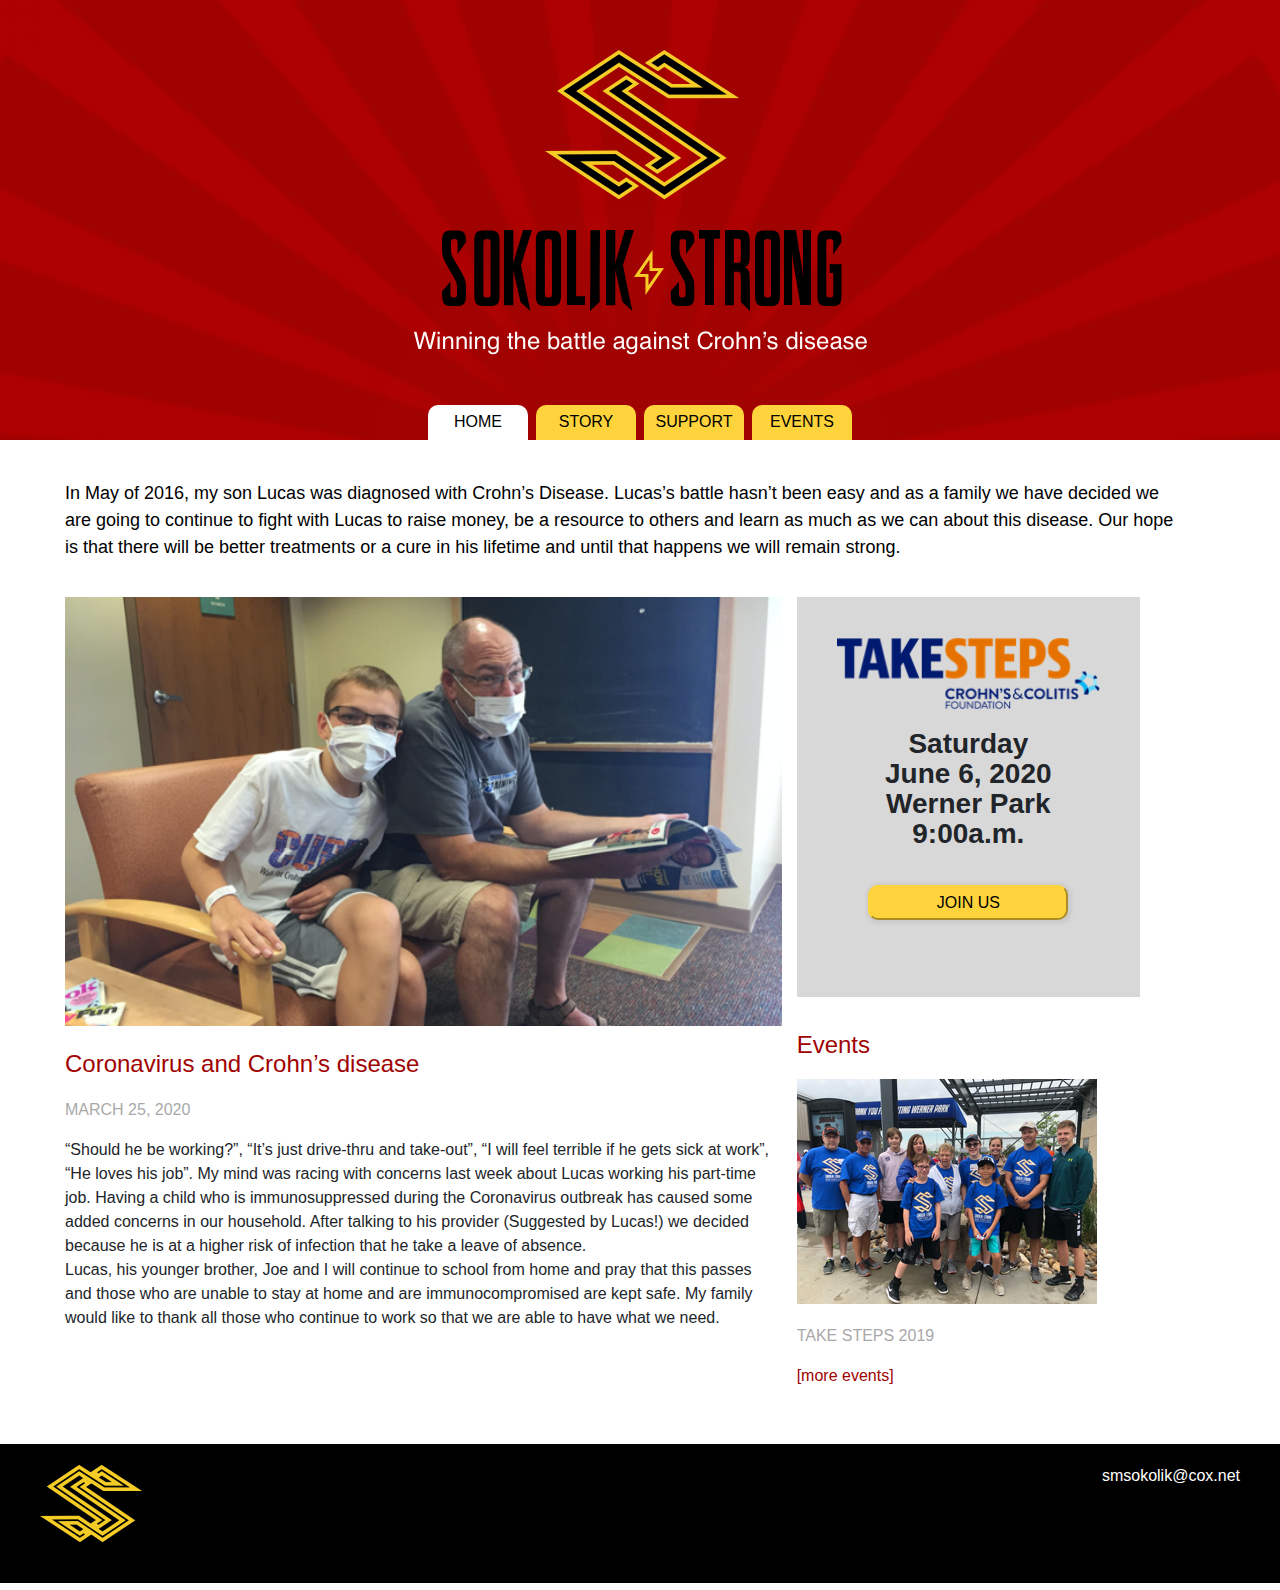
<file: index.html>
<!DOCTYPE html>
<html lang="en">
<head>
    <meta charset="UTF-8">
    <meta name="viewport" content="width=device-width, initial-scale=1.0">
    <meta http-equiv="X-UA-Compatible" content="ie=edge">
    <meta name="viewport" content="width=device-width, initial-scale=1, shrink-to-fit=no">
    <title>Document</title>
    <link rel="stylesheet" href="https://maxcdn.bootstrapcdn.com/bootstrap/4.0.0/css/bootstrap.min.css" integrity="sha384-Gn5384xqQ1aoWXA+058RXPxPg6fy4IWvTNh0E263XmFcJlSAwiGgFAW/dAiS6JXm" crossorigin="anonymous">
    <link rel="stylesheet" href="style.css">
    
</head>
<body>
    <div class="bg-img">
        <img class="logo" src="images/logotag.png" alt="Sokolik Strong logo">
          <div class="container">
            <a href="index.html" class="active navbutton">HOME</a>
            <a href="story.html" class="navbutton">STORY</a>
            <a href="support.html" class="navbutton">SUPPORT</a>
            <a href="events.html" class="navbutton">EVENTS</a>
            
          </div>
        </div>
      </div>

      <main class="container-fluid">
          <div class="row">

          <section class="profile row col-12">
            <p>In May of 2016, my son Lucas was diagnosed with Crohn’s Disease. Lucas’s battle hasn’t been easy and as a family we have decided we are going to continue to fight with Lucas to raise money, be a resource to others and learn as much as we can about this disease. Our hope is that there will be better treatments or a cure in his lifetime and until that happens we will remain strong. </p>
          </section>  

          <section class="content row col-12">

            <section class="row col-12 col-md-8 col-lg-8">
              <div>
                  <img src="./images/masks.png" alt="Lucas mask" class="responsive">
                  <p class="redtext">Coronavirus and Crohn’s disease</p>
                  <p class="graytext">MARCH 25, 2020</p>
                  <p>“Should he be working?”, “It’s just drive-thru and take-out”, “I will feel terrible if he gets sick at work”, “He loves his job”. My mind was racing with concerns last week about Lucas working his part-time job.  Having a child who is immunosuppressed during the Coronavirus outbreak has caused some added concerns in our household. After talking to his provider (Suggested by Lucas!) we decided because he is at a higher risk of infection that he take a leave of absence.<br>Lucas, his younger brother, Joe and I will continue to school from home and pray that this passes and those who are unable to stay at home and are immunocompromised are kept safe. My family would like to thank all those who continue to work so that we are able to have what we need. </p>
                </div>
            </section>     

          <section class="row col-12 col-md-4 col-lg-4">
                
              <section class="eventbox col-12">
                <div>
                <img src="./images/takestepslogo.png" alt="Take Steps logo" class="responsive">
                <p>Saturday<br>June 6, 2020<br>
                  Werner Park<br>
                  9:00a.m.
                </p>
                <a href="support.html"><button class="yellowbutton shadow">JOIN US</button></a>
                </div>
              </section>

              <section>
              <div class="col-12">
                  <p class="redtext">Events</p>
                  <img src="./images/event1.png" alt="Take Steps 2019" class="responsive">
                  <p class="graytext">TAKE STEPS 2019</p>
                  <a href="events.html"><p class="redlink">[more events]</p>
              </div>
              </section>

            </section>  

          </section>
        </div>
      </main>

      <div class="footer">
        <div id="element1">
          <a href="index.html"><img src="images/footerlogo.png" alt="Sokolik Strong logo"></a>
        </div>
        <div id="element2">
          <p><a class="emaillink" href="mailto:smsokolik@cox.net">smsokolik@cox.net</p>
        </div>
       
      </div>

      


    
    <script src="https://code.jquery.com/jquery-3.2.1.slim.min.js" integrity="sha384-KJ3o2DKtIkvYIK3UENzmM7KCkRr/rE9/Qpg6aAZGJwFDMVNA/GpGFF93hXpG5KkN" crossorigin="anonymous"></script>
    <script src="https://cdnjs.cloudflare.com/ajax/libs/popper.js/1.12.9/umd/popper.min.js" integrity="sha384-ApNbgh9B+Y1QKtv3Rn7W3mgPxhU9K/ScQsAP7hUibX39j7fakFPskvXusvfa0b4Q" crossorigin="anonymous"></script>
    <script src="https://maxcdn.bootstrapcdn.com/bootstrap/4.0.0/js/bootstrap.min.js" integrity="sha384-JZR6Spejh4U02d8jOt6vLEHfe/JQGiRRSQQxSfFWpi1MquVdAyjUar5+76PVCmYl" crossorigin="anonymous"></script>    
</body>
</html>
</file>
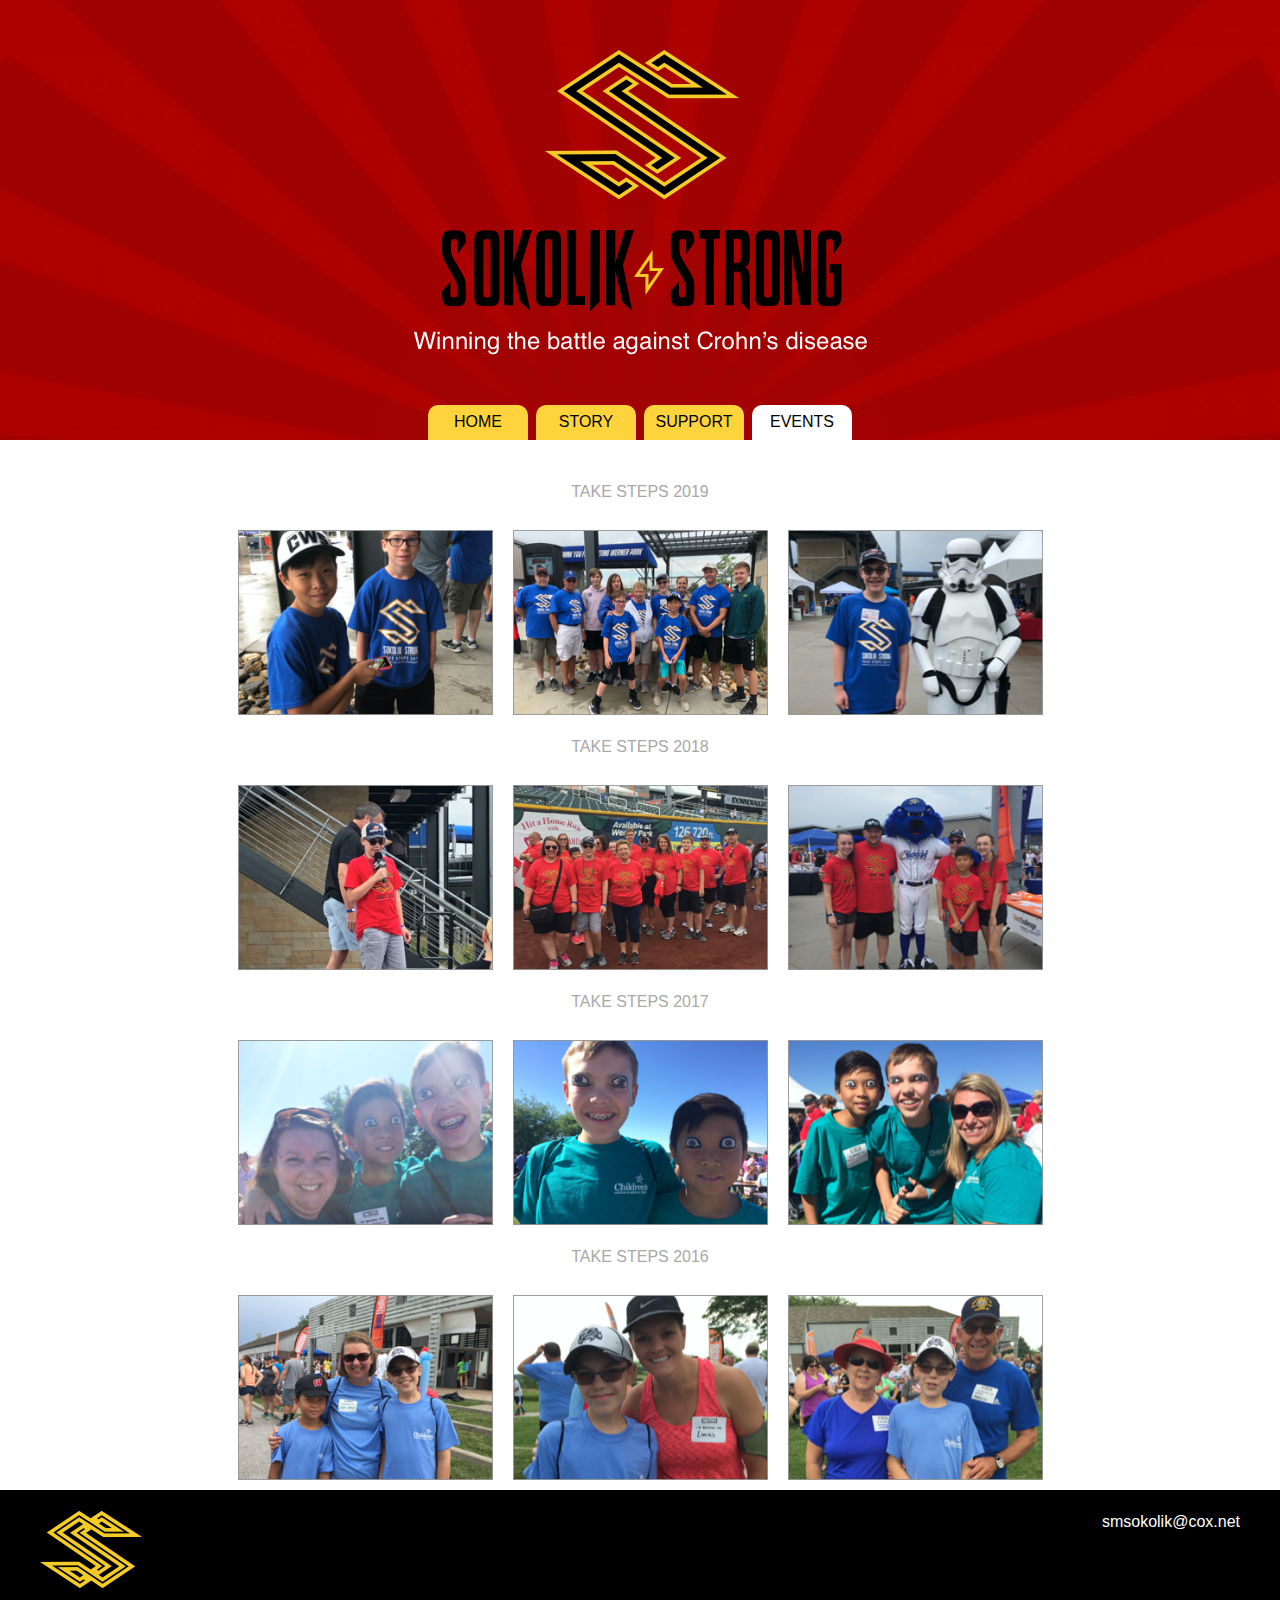
<file: events.html>
<!DOCTYPE html>
<html lang="en">
<head>
    <meta charset="UTF-8">
    <meta name="viewport" content="width=device-width, initial-scale=1.0">
    <meta http-equiv="X-UA-Compatible" content="ie=edge">
    <meta name="viewport" content="width=device-width, initial-scale=1, shrink-to-fit=no">
    <title>Document</title>
    <link rel="stylesheet" href="https://maxcdn.bootstrapcdn.com/bootstrap/4.0.0/css/bootstrap.min.css" integrity="sha384-Gn5384xqQ1aoWXA+058RXPxPg6fy4IWvTNh0E263XmFcJlSAwiGgFAW/dAiS6JXm" crossorigin="anonymous">
    <link rel="stylesheet" href="style.css">
    
</head>
<body>
    <div class="bg-img">
        <img class="logo" src="images/logotag.png" alt="Sokolik Strong logo">
          <div class="container">
            <a href="index.html" class="navbutton">HOME</a>
            <a href="story.html" class="navbutton">STORY</a>
            <a href="support.html" class="navbutton">SUPPORT</a>
            <a href="events.html" class="active navbutton">EVENTS</a>
            
          </div>
        </div>
      </div>

      <main class="container-fluid justify-content-center">
          <div class="row justify-content-center"> 

          <section class="eventcontent justify-content-center row col-12">
            <p class="eventhead">TAKE STEPS 2019</p>
            <section class="row justify-content-center col-12">
              <div class="row col-12 col-md-3 col-lg-3">
                  <img src="./images/ts20191.png" alt="Take Steps logo" class="eventimg responsive">
              </div>
              <div class="row col-12 col-md-3 col-lg-3">
                <img src="./images/ts20192.png" alt="Take Steps logo" class="eventimg responsive">
            </div>
            <div class="row col-12 col-md-3 col-lg-3">
                <img src="./images/ts20193.png" alt="Take Steps logo" class="eventimg responsive">
            </div>
            </section> 
            <p class="eventhead">TAKE STEPS 2018</p>
            <section class="row justify-content-center col-12">
                <div class="row col-12 col-md-3 col-lg-3">
                    <img src="./images/ts20181.png" alt="Take Steps logo" class="eventimg responsive">
                </div>
                <div class="row col-12 col-md-3 col-lg-3">
                  <img src="./images/ts20182.png" alt="Take Steps logo" class="eventimg responsive">
              </div>
              <div class="row col-12 col-md-3 col-lg-3">
                  <img src="./images/ts20183.png" alt="Take Steps logo" class="eventimg responsive">
              </div>
              </section> 
              <p class="eventhead">TAKE STEPS 2017</p>
              <section class="row justify-content-center col-12">
                <div class="row col-12 col-md-3 col-lg-3">
                    <img src="./images/ts20171.png" alt="Take Steps logo" class="eventimg responsive">
                </div>
                <div class="row col-12 col-md-3 col-lg-3">
                  <img src="./images/ts20172.png" alt="Take Steps logo" class="eventimg responsive">
              </div>
              <div class="row col-12 col-md-3 col-lg-3">
                  <img src="./images/ts20173.png" alt="Take Steps logo" class="eventimg responsive">
              </div>
              </section> 
              <p class="eventhead">TAKE STEPS 2016</p>
              <section class="row justify-content-center col-12">
                <div class="row col-12 col-md-3 col-lg-3">
                    <img src="./images/ts20161.png" alt="Take Steps logo" class="eventimg responsive">
                </div>
                <div class="row col-12 col-md-3 col-lg-3">
                  <img src="./images/ts20162.png" alt="Take Steps logo" class="eventimg responsive">
              </div>
              <div class="row col-12 col-md-3 col-lg-3">
                  <img src="./images/ts20163.png" alt="Take Steps logo" class="eventimg responsive">
              </div>
              </section> 


            </section>  
        </div>
      </main>

      <div class="footer">
        <div id="element1">
          <a href="index.html"><img src="images/footerlogo.png" alt="Sokolik Strong logo"></a>
        </div>
        <div id="element2">
          <p><a class="emaillink" href="mailto:smsokolik@cox.net">smsokolik@cox.net</p>
        </div>
       
      </div>

      


    
    <script src="https://code.jquery.com/jquery-3.2.1.slim.min.js" integrity="sha384-KJ3o2DKtIkvYIK3UENzmM7KCkRr/rE9/Qpg6aAZGJwFDMVNA/GpGFF93hXpG5KkN" crossorigin="anonymous"></script>
    <script src="https://cdnjs.cloudflare.com/ajax/libs/popper.js/1.12.9/umd/popper.min.js" integrity="sha384-ApNbgh9B+Y1QKtv3Rn7W3mgPxhU9K/ScQsAP7hUibX39j7fakFPskvXusvfa0b4Q" crossorigin="anonymous"></script>
    <script src="https://maxcdn.bootstrapcdn.com/bootstrap/4.0.0/js/bootstrap.min.js" integrity="sha384-JZR6Spejh4U02d8jOt6vLEHfe/JQGiRRSQQxSfFWpi1MquVdAyjUar5+76PVCmYl" crossorigin="anonymous"></script>    
</body>
</html>
</file>
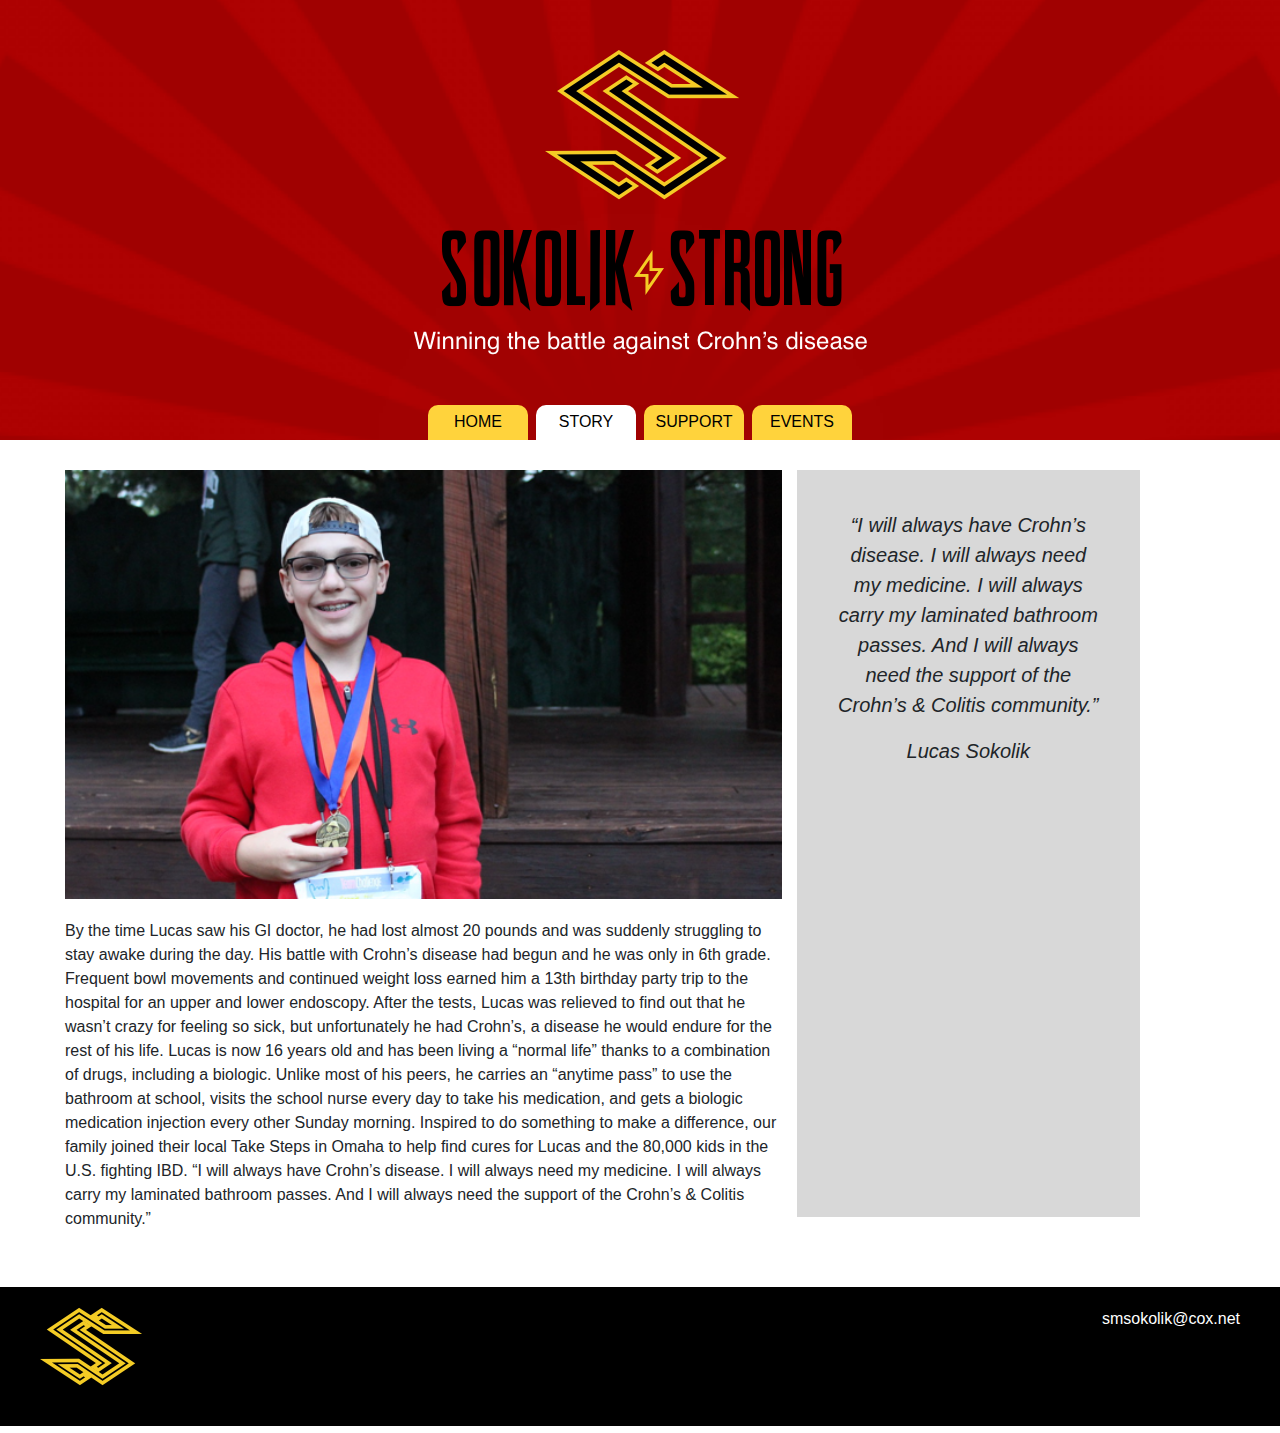
<file: story.html>
<!DOCTYPE html>
<html lang="en">
<head>
    <meta charset="UTF-8">
    <meta name="viewport" content="width=device-width, initial-scale=1.0">
    <meta http-equiv="X-UA-Compatible" content="ie=edge">
    <meta name="viewport" content="width=device-width, initial-scale=1, shrink-to-fit=no">
    <title>Document</title>
    <link rel="stylesheet" href="https://maxcdn.bootstrapcdn.com/bootstrap/4.0.0/css/bootstrap.min.css" integrity="sha384-Gn5384xqQ1aoWXA+058RXPxPg6fy4IWvTNh0E263XmFcJlSAwiGgFAW/dAiS6JXm" crossorigin="anonymous">
    <link rel="stylesheet" href="style.css">
    
</head>
<body>
    <div class="bg-img">
        <img class="logo" src="images/logotag.png" alt="Sokolik Strong logo">
          <div class="container">
            <a href="index.html" class="navbutton">HOME</a>
            <a href="story.html" class="active navbutton">STORY</a>
            <a href="support.html" class="navbutton">SUPPORT</a>
            <a href="events.html" class="navbutton">EVENTS</a>
            
          </div>
        </div>
      </div>

      <main class="container-fluid">
          <div class="row"> 

          <section class="storycontent row col-12">

            <section class="row col-12 col-md-12 col-lg-8">
              <div>
                  <img src="./images/story.png" alt="Lucas medals" class="responsive">
                  
                  <p>By the time Lucas saw his GI doctor, he had lost almost 20 pounds and was suddenly struggling to stay awake during the day. His battle with Crohn’s disease had begun and he was only in 6th grade. Frequent bowl movements and continued weight loss earned him a 13th birthday party trip to the hospital for an upper and lower endoscopy. After the tests, Lucas was relieved to find out that he wasn’t crazy for feeling so sick, but unfortunately he had Crohn’s, a disease he would endure for the rest of his life. Lucas is now 16 years old and has been living a “normal life” thanks to a combination of drugs, including a biologic. Unlike most of his peers, he carries an “anytime pass” to use the bathroom at school, visits the school nurse every day to take his medication, and gets a biologic medication injection every other Sunday morning. Inspired to do something to make a difference, our family joined their local Take Steps in Omaha to help find cures for Lucas and the 80,000 kids in the U.S. fighting IBD. “I will always have Crohn’s disease. I will always need my medicine. I will always carry my laminated bathroom passes. And I will always need the support of the Crohn’s & Colitis community.” </p>
                </div>
            </section>     

          <section class="row col-12 col-md-12 col-lg-4">
                
              <section class="quotebox col-12">
                <div>
                <p>“I will always have Crohn’s disease. I will always need my medicine. I will always carry my laminated bathroom passes. And I will always need the support of the Crohn’s & Colitis community.”
                </p>
                <p>Lucas Sokolik</p>
                </div>
              </section>

            </section>  

          </section>
        </div>
      </main>

      <div class="footer">
        <div id="element1">
          <a href="index.html"><img src="images/footerlogo.png" alt="Sokolik Strong logo"></a>
        </div>
        <div id="element2">
          <p><a class="emaillink" href="mailto:smsokolik@cox.net">smsokolik@cox.net</p>
        </div>
       
      </div>

      


    
    <script src="https://code.jquery.com/jquery-3.2.1.slim.min.js" integrity="sha384-KJ3o2DKtIkvYIK3UENzmM7KCkRr/rE9/Qpg6aAZGJwFDMVNA/GpGFF93hXpG5KkN" crossorigin="anonymous"></script>
    <script src="https://cdnjs.cloudflare.com/ajax/libs/popper.js/1.12.9/umd/popper.min.js" integrity="sha384-ApNbgh9B+Y1QKtv3Rn7W3mgPxhU9K/ScQsAP7hUibX39j7fakFPskvXusvfa0b4Q" crossorigin="anonymous"></script>
    <script src="https://maxcdn.bootstrapcdn.com/bootstrap/4.0.0/js/bootstrap.min.js" integrity="sha384-JZR6Spejh4U02d8jOt6vLEHfe/JQGiRRSQQxSfFWpi1MquVdAyjUar5+76PVCmYl" crossorigin="anonymous"></script>    
</body>
</html>
</file>
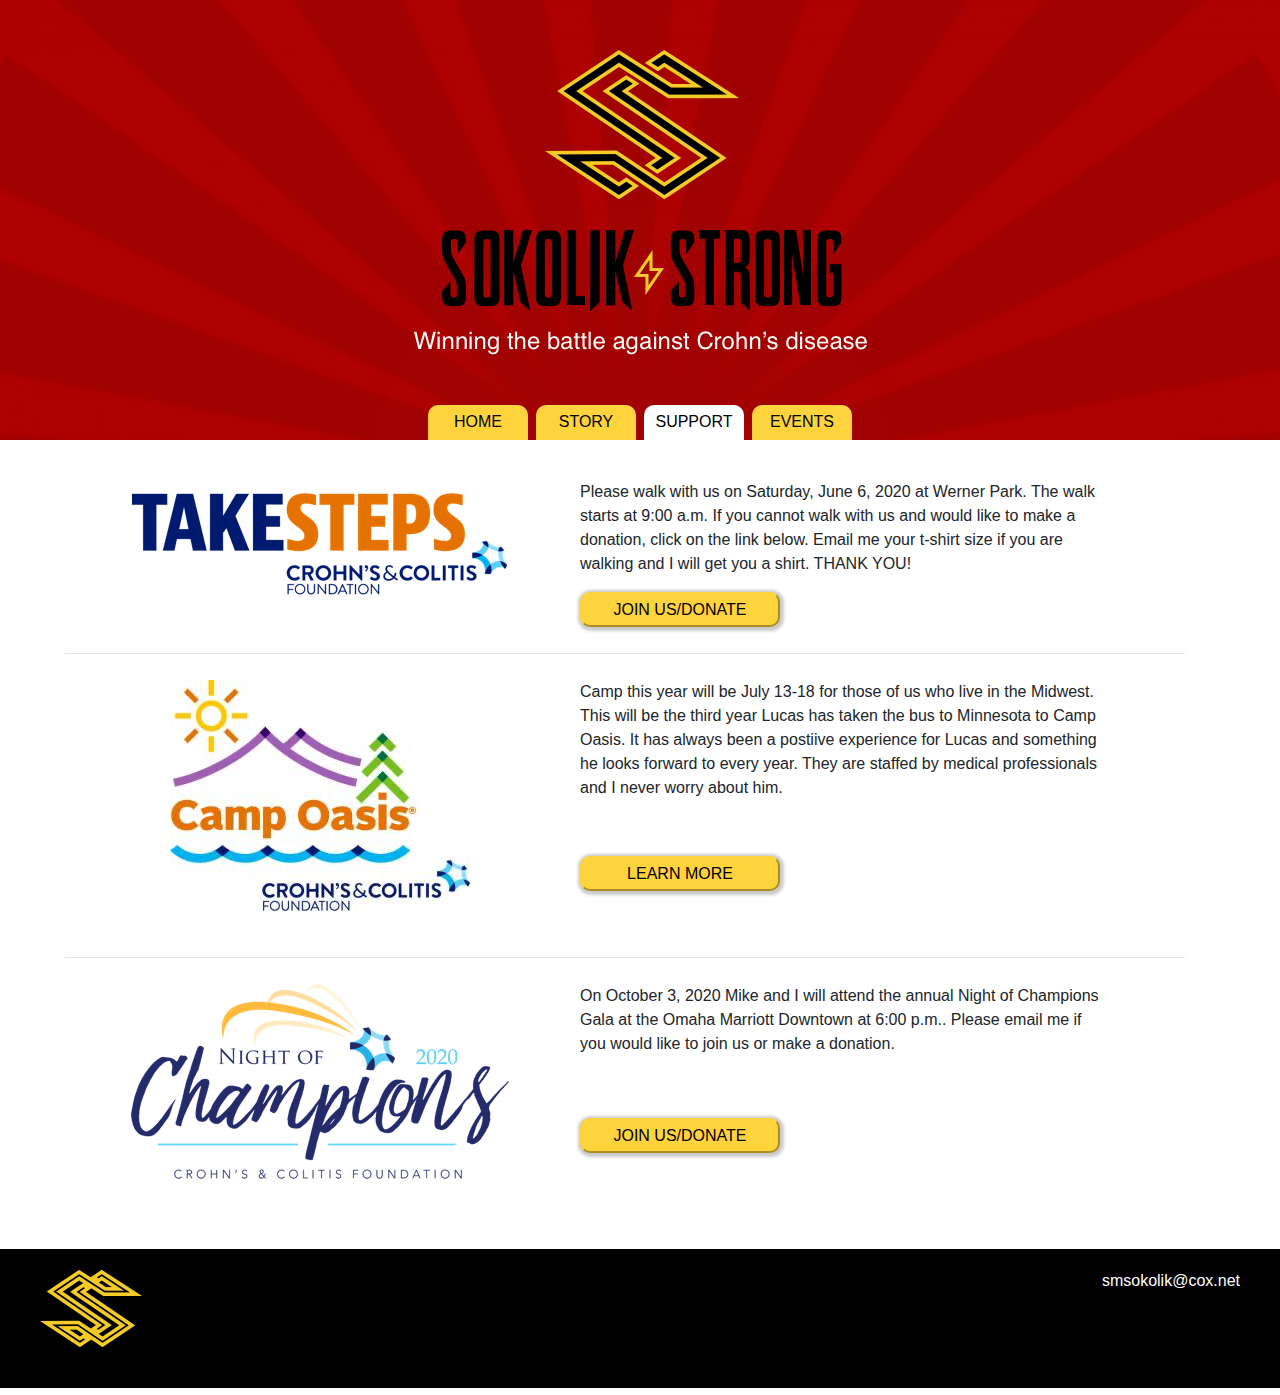
<file: support.html>
<!DOCTYPE html>
<html lang="en">
<head>
    <meta charset="UTF-8">
    <meta name="viewport" content="width=device-width, initial-scale=1.0">
    <meta http-equiv="X-UA-Compatible" content="ie=edge">
    <meta name="viewport" content="width=device-width, initial-scale=1, shrink-to-fit=no">
    <title>Document</title>
    <link rel="stylesheet" href="https://maxcdn.bootstrapcdn.com/bootstrap/4.0.0/css/bootstrap.min.css" integrity="sha384-Gn5384xqQ1aoWXA+058RXPxPg6fy4IWvTNh0E263XmFcJlSAwiGgFAW/dAiS6JXm" crossorigin="anonymous">
    <link rel="stylesheet" href="style.css">
    
</head>
<body>
    <div class="bg-img">
        <img class="logo" src="images/logotag.png" alt="Sokolik Strong logo">
          <div class="container">
            <a href="index.html" class="navbutton">HOME</a>
            <a href="story.html" class="navbutton">STORY</a>
            <a href="support.html" class="active navbutton">SUPPORT</a>
            <a href="events.html" class="navbutton">EVENTS</a>
            
          </div>
        </div>
      </div>

      <main class="container-fluid storycontent">
          <div class="row"> 

          <section class="row col-12">

            <section class="supportbox row col-12">
              <div class="row col-lg-6">
                  <img class="logosquare" src="./images/tslogoevents.png" alt="Take Steps logo">
              </div>
              <div class="row col-lg-6">
                  <p>Please walk with us on Saturday, June 6, 2020 at Werner Park. The walk starts at 9:00 a.m. If you cannot walk with us and would like to make a donation, click on the link below. Email me your t-shirt size if you are walking and I will get you a shirt. THANK YOU!</p>

                  <a href="https://online.crohnscolitisfoundation.org/site/TR/TakeSteps/NebraskaChapter?team_id=215419&pg=team&fr_id=8806" target="_blank"><button class="supportbutton shadow">JOIN US/DONATE</button></a>
                </div>
            </section> 

            <hr>
            
            <section class="supportbox row col-12">
                <div class="row col-lg-6">
                    <img class="logosquare" src="./images/campoasis.png" alt="Camp Oasis logo">
                </div>
                <div class="row col-lg-6">
                    <p>Camp this year will be July 13-18 for those of us who live in the Midwest. This will be the third year Lucas has taken the bus to Minnesota to Camp Oasis. It has always been a postiive experience for Lucas and something he looks forward to every year. They are staffed by medical professionals and I never worry about him.</p>
  
                    <a href="https://www.crohnscolitisfoundation.org/get-involved/camp-oasis" target="_blank"><button class="supportbutton shadow">LEARN MORE</button></a>
                   
                  </div>
                 
              </section> 

              <hr>
              
              <section class="supportbox row col-12">
                <div class="row col-lg-6">
                    <img class="logosquare" src="./images/noc.png" alt="Night of Champions logo">
                </div>
                <div class="row col-lg-6">
                    <p>On October 3, 2020 Mike and I will attend the annual Night of Champions Gala at the Omaha Marriott Downtown at 6:00 p.m.. Please email me if you would like to join us or make a donation.</p>
  
                    <a href="https://www.crohnscolitisfoundation.org/night-champions-gala" target="_blank"><button class="supportbutton shadow">JOIN US/DONATE</button></a>
                  </div>
              </section> 

            </section>  
        </div>
      </main>

      <div class="footer">
        <div id="element1">
          <a href="index.html"><img src="images/footerlogo.png" alt="Sokolik Strong logo"></a>
        </div>
        <div id="element2">
          <p><a class="emaillink" href="mailto:smsokolik@cox.net">smsokolik@cox.net</p>
        </div>
       
      </div>

      


    
    <script src="https://code.jquery.com/jquery-3.2.1.slim.min.js" integrity="sha384-KJ3o2DKtIkvYIK3UENzmM7KCkRr/rE9/Qpg6aAZGJwFDMVNA/GpGFF93hXpG5KkN" crossorigin="anonymous"></script>
    <script src="https://cdnjs.cloudflare.com/ajax/libs/popper.js/1.12.9/umd/popper.min.js" integrity="sha384-ApNbgh9B+Y1QKtv3Rn7W3mgPxhU9K/ScQsAP7hUibX39j7fakFPskvXusvfa0b4Q" crossorigin="anonymous"></script>
    <script src="https://maxcdn.bootstrapcdn.com/bootstrap/4.0.0/js/bootstrap.min.js" integrity="sha384-JZR6Spejh4U02d8jOt6vLEHfe/JQGiRRSQQxSfFWpi1MquVdAyjUar5+76PVCmYl" crossorigin="anonymous"></script>    
</body>
</html>
</file>
<file: style.css>
.bg-img {
    /* The image used */
    /* background-image: url("images/redback.png");
  
    min-height: 536px; */
  
    /* Center and scale the image nicely */
    /* background-position: center;
    background-repeat: no-repeat;
    background-size: cover; */
    
    /* Needed to position the navbar */
    /* position: relative; */
    background-image: url(images/redback.png);
    background-position: center;
    background-repeat: no-repeat;
    background-size: cover;
  }
  .logo{
  /* float: none;
  position: absolute;
  top: 50%;
  left: 50%;
  transform: translate(-50%, -50%); */
  display: block;
    margin: auto;
    padding: 50px;
    max-width: 100%;
}
  
  /* Position the navbar container inside the image */
  .container {
  /* display: flex;
  justify-content: center;
  position: absolute;
  margin-top: 519px;
  left:50%;
  transform: translate(-50%, -50%); */
  display: flex;
    justify-content: center;
  }
  
  .navbutton{
    background-color: #FFD33C;
    width: 100px;
    height: 35px;
    border-radius: 10px 10px 0 0;
    border-color: #FFD33C;
    color: black;
    text-align: center;
    padding-top: 5px;
    margin-left: 4px;
    margin-right: 4px;
  }

  .navbutton:hover {
    background-color:white;
    border-color: white;
    color: black;
    cursor: pointer;
    text-decoration: none;
  }
  .active {
    background-color:white;
    border-color: white;
    color: black;
  }
  
  button:focus {outline:0;}

  .profile{
    padding-top: 40px;
    padding-left: 80px;
    padding-right: 80px;
    padding-bottom: 10px;
    font-size: 18px;
    color:black;
  }

  .content{
    padding-top: 10px;
    padding-left: 80px;
    padding-right: 80px;
    padding-bottom: 40px;
  }

  .storycontent{
    padding-top: 30px;
    padding-left: 80px;
    padding-right: 80px;
    padding-bottom: 40px;
  }

  .responsive {
    width: 100%;
  }
  img{
    padding-bottom: 20px;
  }
  .redtext{
    color: #A00101;
    font-size: 24px;
  }
  .redlink{
    color: #A00101;
  }
  .redlink:hover{
    color:black;
    cursor: pointer;
    text-decoration: none;
  }

  .footer {
    position: bottom;
    left: 0;
    bottom: 0;
    width: 100%;
    background-color:black;
    color: white;
    text-align: center;
    padding-left: 40px;
    padding-right: 40px;
    padding-top:20px;
    padding-bottom: 20px;
    display: inline-block;
    color: white;
  }

  .emaillink{
    color: white;
  }

  .emaillink:hover{
    color: #FFD33C;
    cursor: pointer;
  }

  #element1 {
    float:left;
  }
  #element2 {
    float:right;
  }

  .eventbox{
    background-color: #D8D8D8;
    padding: 40px 40px 0px 40px;
    margin-left: 15px;
    margin-bottom: 30px;
    text-align: center;
    font-size: 28px;
    font-weight: bold;
    line-height: 30px;
    height: 400px;
  }

  .quotebox{
    background-color: #D8D8D8;
    padding: 40px 40px 0px 40px;
    margin-left: 15px;
    margin-bottom: 30px;
    text-align: center;
    font-size: 20px;
    font-style: italic;
    line-height: 30px;
  }
  .yellowbutton {
    background-color: #FFD33C;
    width: 200px;
    height: 35px;
    border-radius: 10px;
    border-color: #FFD33C;
    color: black;
    font-size: 16px;
    margin-top: 20px;
  }

  .yellowbutton:hover {
    background-color:white;
    border-color: white;
    color: black;
    cursor: pointer;
    text-decoration: none;
  }
  .yellowbutton:active {
    background-color:white;
    border-color: white;
    color: black;
    cursor: pointer;
  }

  .shadow {
    -moz-box-shadow:    1px 1px 3px 3px #ccc;
    -webkit-box-shadow: 1px 1px 3px 3px #ccc;
    box-shadow:         1px 1px 3px 3px #ccc;
  }
  .graytext{
    color: darkgrey;
  }
  .mystorycontent{
    margin-top: 30px;
  }
  .logosquare{
    /* float: center;
    max-width:100%;
    text-align: center; */
    margin: auto;
	display: block;
	max-width: 100%;
  }
  hr{
    line-height: 20px;
    color: darkgrey;
  }
  .eventcontent{
    padding-top: 30px;
  }
  .eventimg{
    padding: 10px;
  }
  .supportbox{
    padding: 10px;

  }
  .supportbutton {
    background-color: #FFD33C;
    width: 200px;
    height: 35px;
    border-radius: 10px;
    border-color: #FFD33C;
    color: black;
    font-size: 16px;
  }

  .supportbutton:hover {
    background-color:white;
    border-color: white;
    color: black;
    cursor: pointer;
    text-decoration: none;
  }
  hr{
    width: 100%;
    margin-left: 
    auto;margin-right: 
    auto;
  }
  .eventhead{
    color:darkgrey;
    padding-top: 10px;
  }
</file>
